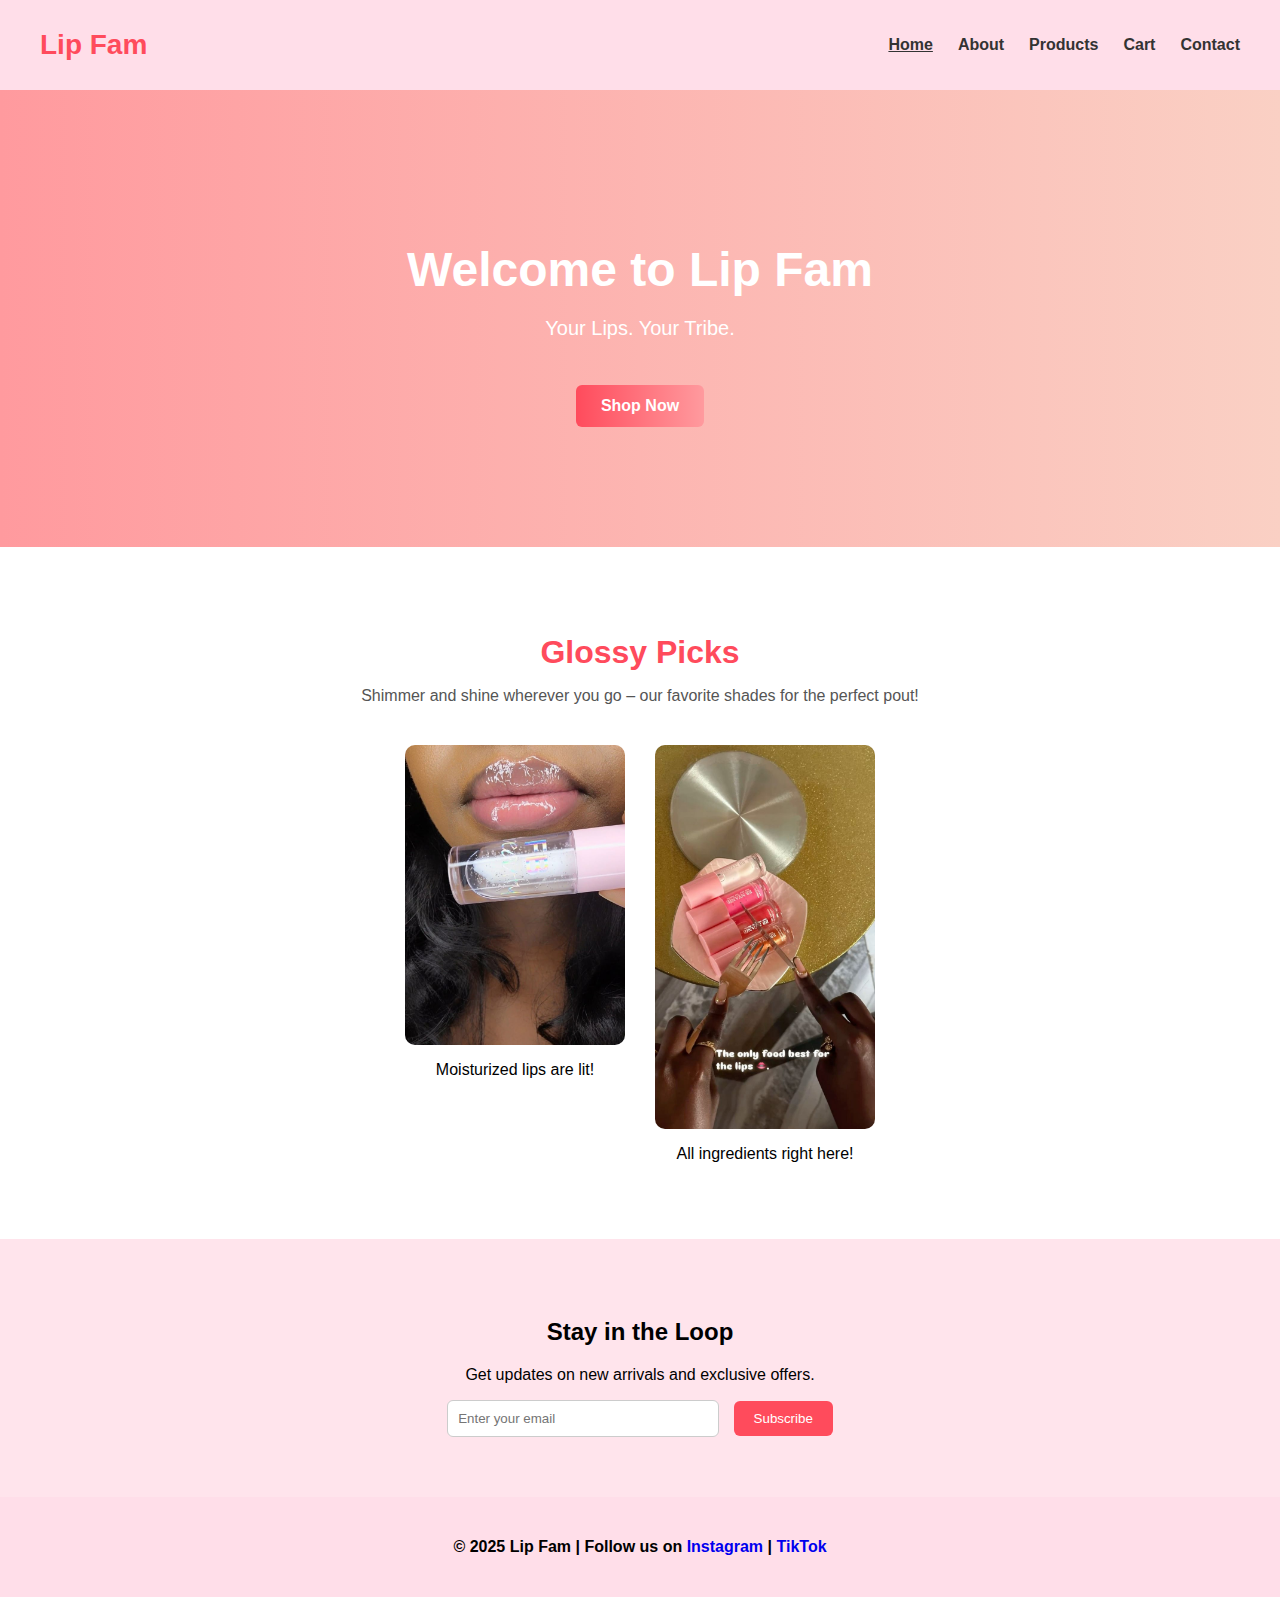
<file: index.html>
<!DOCTYPE html>
<html lang="en">
<head>
  <meta charset="UTF-8">
  <meta name="viewport" content="width=device-width, initial-scale=1.0">
  <title>Lip Fam - Home</title>
  <link rel="stylesheet" href="css/style.css">
</head>
<body>
  <header>
    <div class="logo">Lip Fam</div>
    <nav>
      <ul>
        <li><a href="index.html" class="active">Home</a></li>
        <li><a href="about.html">About</a></li>
        <li><a href="products.html">Products</a></li>
        <li><a href="cart.html">Cart</a></li>
        <li><a href="contact.html">Contact</a></li>
      </ul>
      <div class="menu-btn">☰</div>
    </nav>
  </header>

  <main>
    <!-- Hero Section -->
    <section class="hero">
      <h1>Welcome to Lip Fam</h1>
      <p>Your Lips. Your Tribe.</p>
      <a href="products.html" class="btn">Shop Now</a>
    </section>

    <!-- Glossy Picks Section -->
    <section class="featured-products">
      <h2>Glossy Picks</h2>
      <p class="section-paragraph">Shimmer and shine wherever you go – our favorite shades for the perfect pout!</p>
      
      <div class="product-grid">
        <div class="product-card">
          <div class="product-image">
            <img src="images/Introductory lippie.jpg" alt="Bossy look">
          </div>
          <p>Moisturized lips are lit!</p>
        </div>

        <div class="product-card">
          <div class="product-image">
            <img src="images/Glosses.jpg" alt="Lip faves">
        
          </div>
          <p>All ingredients right here!</p>
        </div>
      </div>
    </section>
    <section class="newsletter">
  <h2>Stay in the Loop</h2>
  <p>Get updates on new arrivals and exclusive offers.</p>
  <form id="newsletterForm">
    <input type="email" placeholder="Enter your email" required>
    <button type="submit">Subscribe</button>
  </form>
</section>
  </main>

  <footer>
    <p>© 2025 Lip Fam | Follow us on 
      <a href="https://instagram.com/fr_its_joan" target="_blank">Instagram</a> | <a href="https://www.tiktok.com/@fr_its_joan" target="_blank">TikTok</a>
    </p>
  </footer>

  <script src="js/main.js"></script>
</body>
</html>
</file>
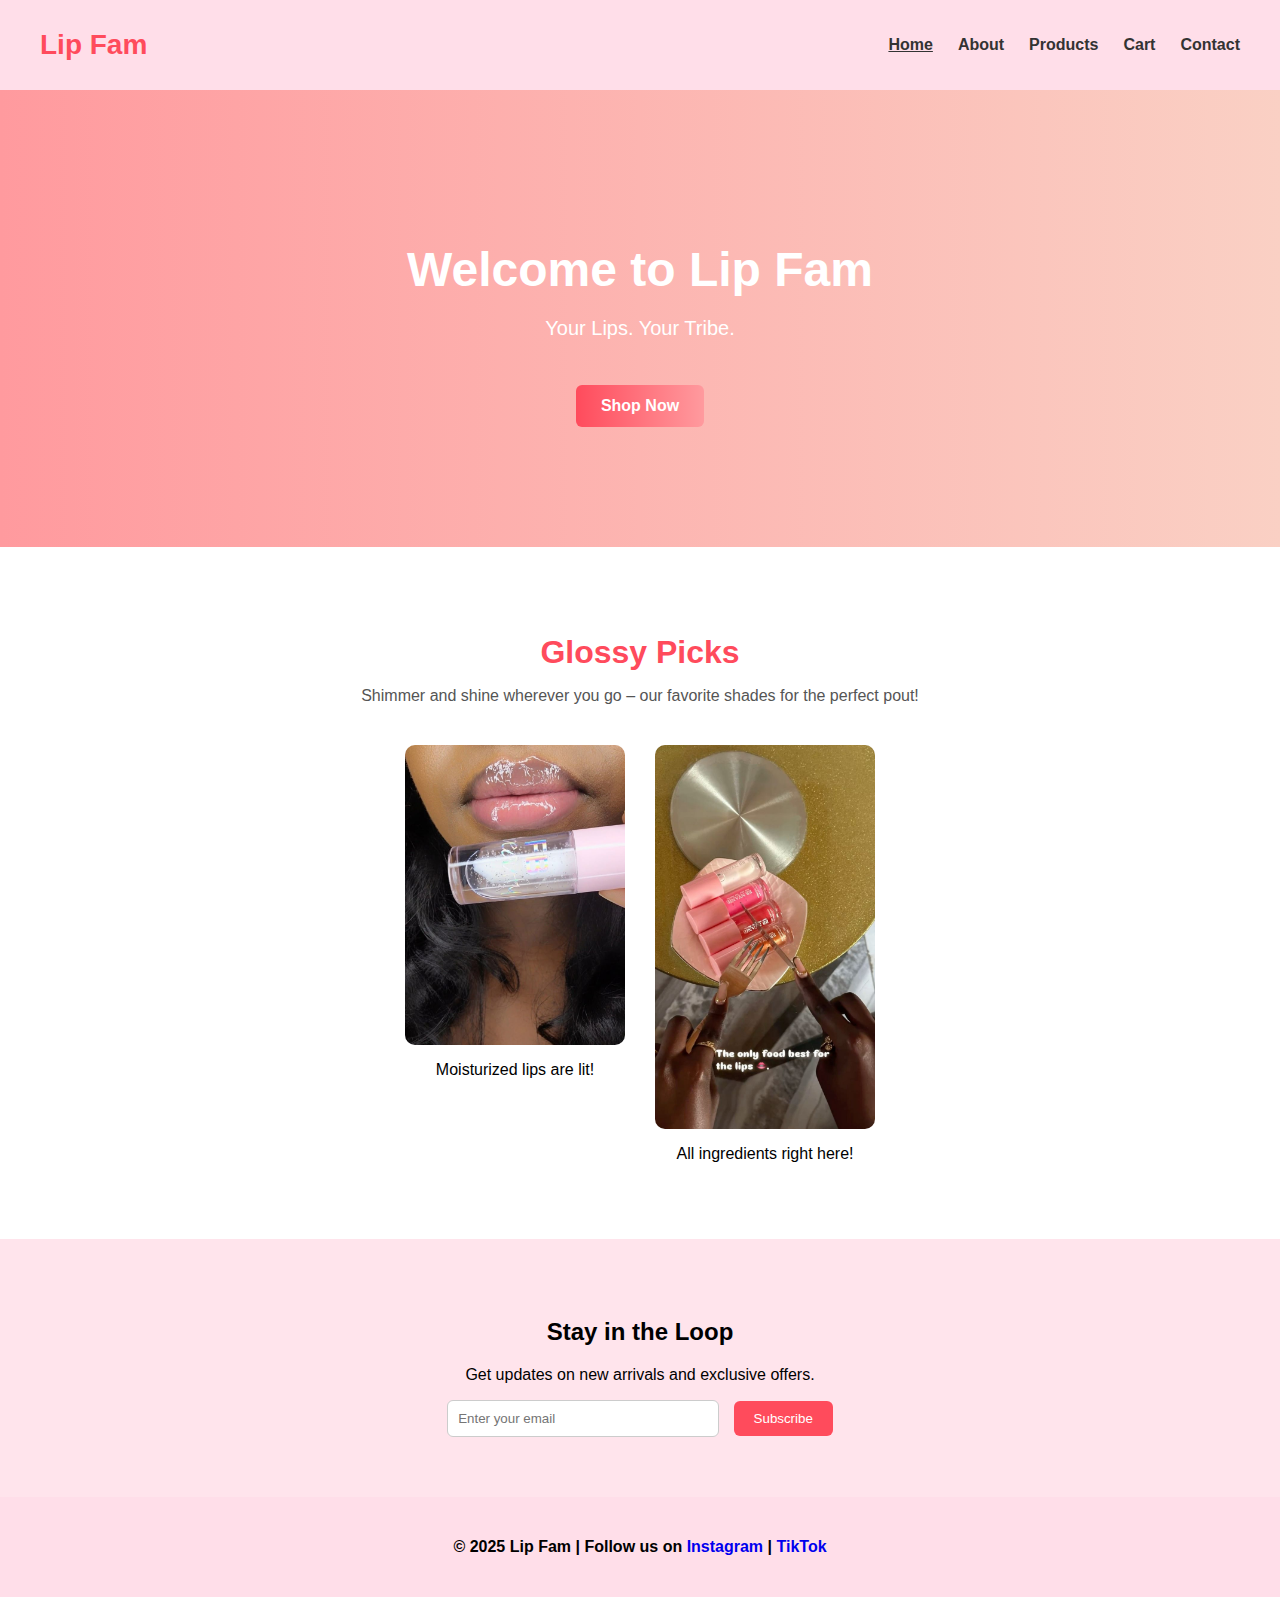
<file: lip-fam-website/index.html>
<!DOCTYPE html>
<html lang="en">
<head>
  <meta charset="UTF-8">
  <meta name="viewport" content="width=device-width, initial-scale=1.0">
  <title>Lip Fam - Home</title>
  <link rel="stylesheet" href="css/style.css">
</head>
<body>
  <header>
    <div class="logo">Lip Fam</div>
    <nav>
      <ul>
        <li><a href="index.html" class="active">Home</a></li>
        <li><a href="about.html">About</a></li>
        <li><a href="products.html">Products</a></li>
        <li><a href="cart.html">Cart</a></li>
        <li><a href="contact.html">Contact</a></li>
      </ul>
      <div class="menu-btn">☰</div>
    </nav>
  </header>

  <main>
    <!-- Hero Section -->
    <section class="hero">
      <h1>Welcome to Lip Fam</h1>
      <p>Your Lips. Your Tribe.</p>
      <a href="products.html" class="btn">Shop Now</a>
    </section>

    <!-- Glossy Picks Section -->
    <section class="featured-products">
      <h2>Glossy Picks</h2>
      <p class="section-paragraph">Shimmer and shine wherever you go – our favorite shades for the perfect pout!</p>
      
      <div class="product-grid">
        <div class="product-card">
          <div class="product-image">
            <img src="images/Introductory lippie.jpg" alt="Bossy look">
          </div>
          <p>Moisturized lips are lit!</p>
        </div>

        <div class="product-card">
          <div class="product-image">
            <img src="images/Glosses.jpg" alt="Lip faves">
        
          </div>
          <p>All ingredients right here!</p>
        </div>
      </div>
    </section>
    <section class="newsletter">
  <h2>Stay in the Loop</h2>
  <p>Get updates on new arrivals and exclusive offers.</p>
  <form id="newsletterForm">
    <input type="email" placeholder="Enter your email" required>
    <button type="submit">Subscribe</button>
  </form>
</section>
  </main>

  <footer>
    <p>© 2025 Lip Fam | Follow us on 
      <a href="https://instagram.com/fr_its_joan" target="_blank">Instagram</a> | <a href="https://www.tiktok.com/@fr_its_joan" target="_blank">TikTok</a>
    </p>
  </footer>

  <script src="js/main.js"></script>
</body>
</html>
</file>
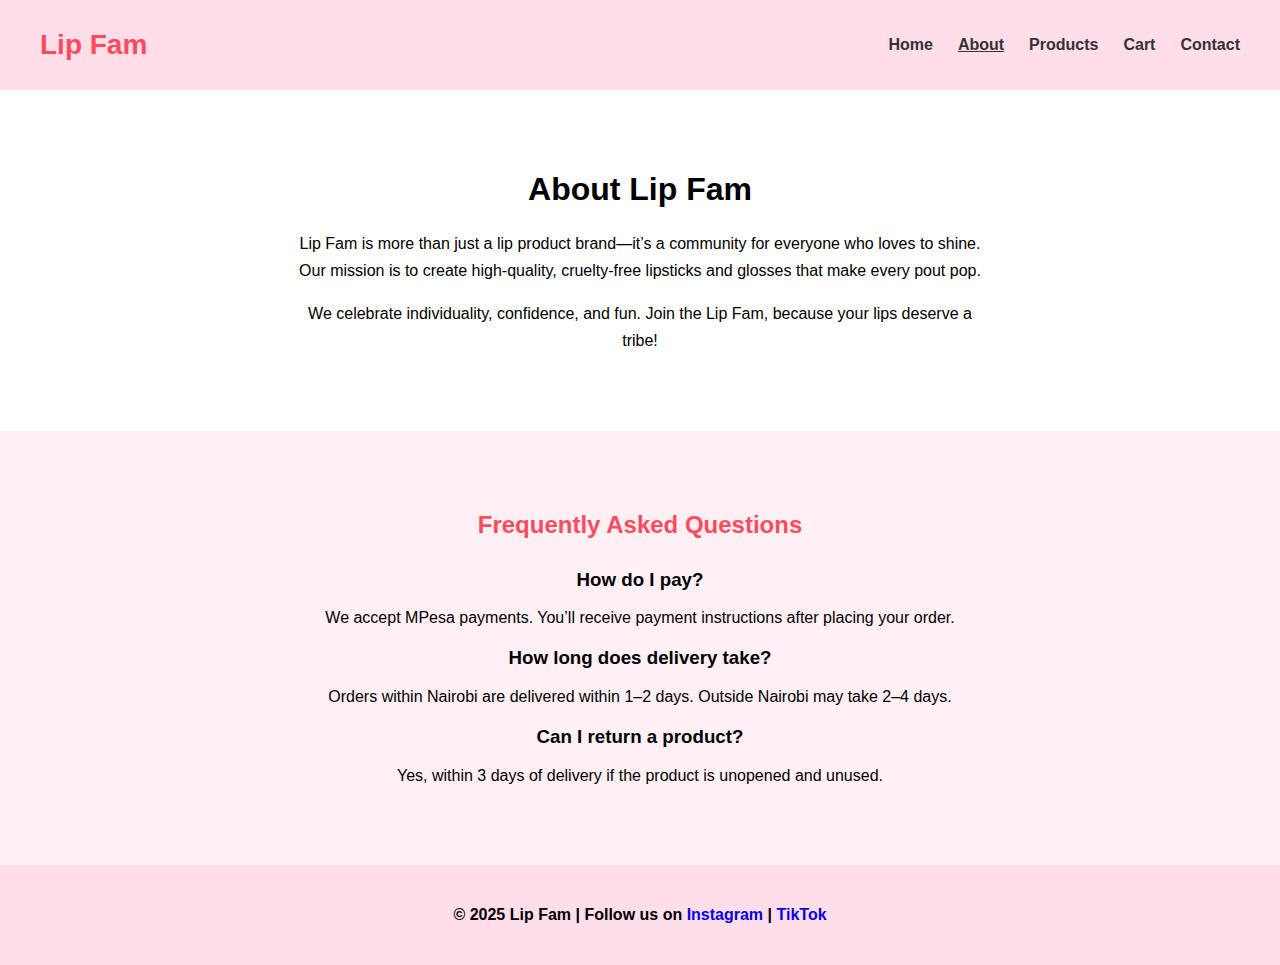
<file: about.html>
<!DOCTYPE html>
<html lang="en">
<head>
  <meta charset="UTF-8">
  <meta name="viewport" content="width=device-width, initial-scale=1.0">
  <title>Lip Fam - About</title>
  <link rel="stylesheet" href="css/style.css">
</head>
<body>
  <header>
    <div class="logo">Lip Fam</div>
    <nav>
      <ul>
        <li><a href="index.html">Home</a></li>
        <li><a href="about.html" class="active">About</a></li>
        <li><a href="products.html">Products</a></li>
        <li><a href="cart.html">Cart</a></li>
        <li><a href="contact.html">Contact</a></li>
      </ul>
      <div class="menu-btn">☰</div>
    </nav>
  </header>

  <main>
    <section class="about">
      <h1>About Lip Fam</h1>
      <div class="about-content">
        <p>Lip Fam is more than just a lip product brand—it’s a community for everyone who loves to shine. Our mission is to create high-quality, cruelty-free lipsticks and glosses that make every pout pop.</p>
        <p>We celebrate individuality, confidence, and fun. Join the Lip Fam, because your lips deserve a tribe!</p>
      </div>
    </section>
    <section class="faq">
  <h2>Frequently Asked Questions</h2>
  <div class="faq-item">
    <h3>How do I pay?</h3>
    <p>We accept MPesa payments. You’ll receive payment instructions after placing your order.</p>
  </div>
  <div class="faq-item">
    <h3>How long does delivery take?</h3>
    <p>Orders within Nairobi are delivered within 1–2 days. Outside Nairobi may take 2–4 days.</p>
  </div>
  <div class="faq-item">
    <h3>Can I return a product?</h3>
    <p>Yes, within 3 days of delivery if the product is unopened and unused.</p>
  </div>
</section>
  </main>

  <footer>
    <p>© 2025 Lip Fam | Follow us on 
      <a href="https://instagram.com/fr_its_joan" target="_blank">Instagram</a> | <a href="https://www.tiktok.com/@fr_its_joan" target="_blank">TikTok</a>
    </p>
  </footer>

  <script src="js/main.js"></script>
</body>
</html>
</file>
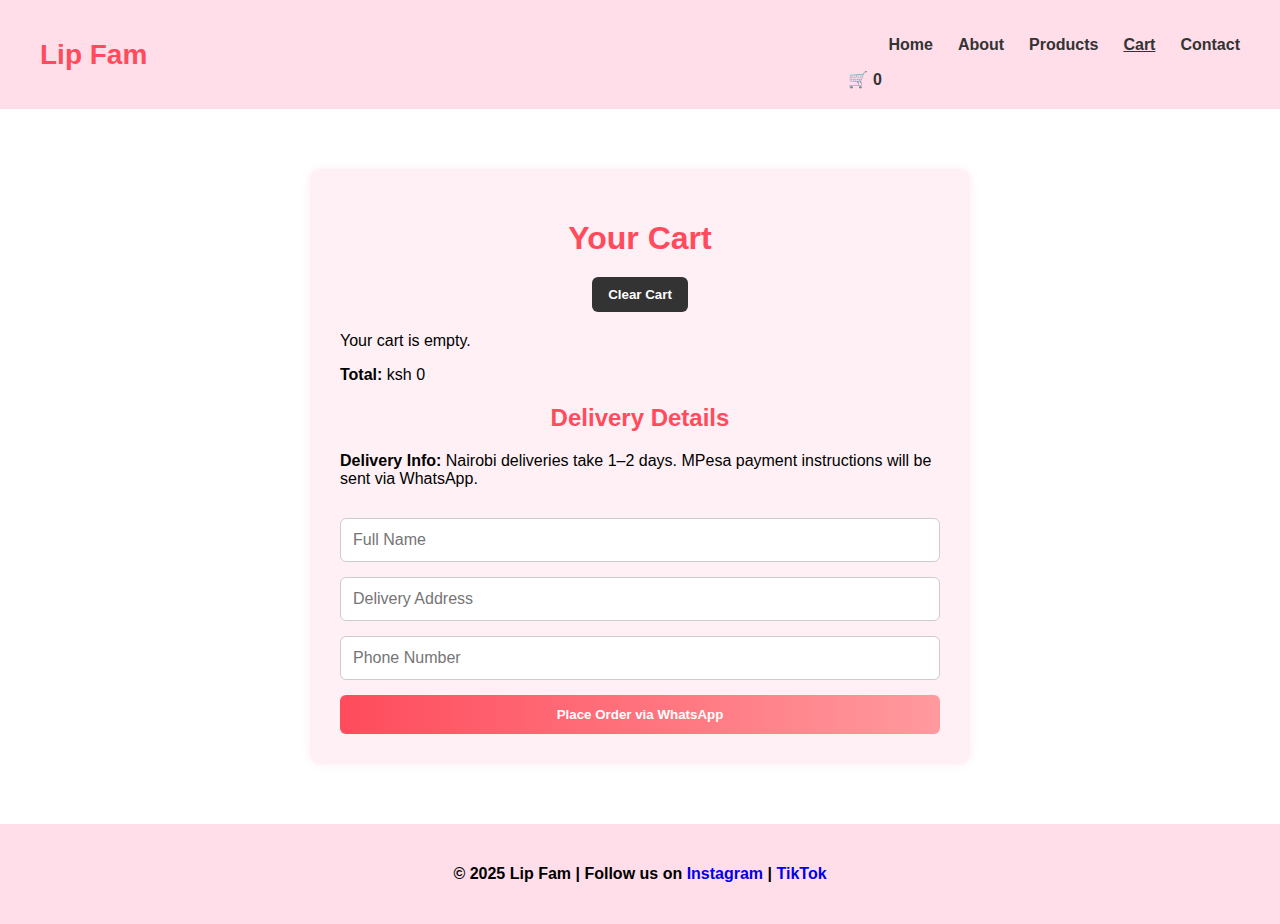
<file: cart.html>
<!DOCTYPE html>
<html lang="en">
<head>
  <meta charset="UTF-8">
  <meta name="viewport" content="width=device-width, initial-scale=1.0">
  <title>Checkout - Lip Fam</title>
  <link rel="stylesheet" href="css/style.css">
</head>
<body>
  <header>
    <div class="logo">Lip Fam</div>
    <nav>
      <ul>
        <li><a href="index.html">Home</a></li>
        <li><a href="about.html">About</a></li>
        <li><a href="products.html">Products</a></li>
        <li><a href="cart.html" class="active">Cart</a></li>
        <li><a href="contact.html">Contact</a></li>
      </ul>
      <a href="cart.html" class="cart-icon">
        🛒 <span id="cart-count">0</span>
      </a>
    </nav>
  </header>

  <main>
    <section class="cart-section">
      <h1>Your Cart</h1>
      <div id="cart-items"></div>
      <p><strong>Total:</strong> <span id="cart-total">ksh 0</span></p>

      <h2>Delivery Details</h2>
      <p><strong>Delivery Info:</strong> Nairobi deliveries take 1–2 days. MPesa payment instructions will be sent via WhatsApp.</p>
      <form id="checkoutForm">
        <input type="text" id="fullName" placeholder="Full Name" required autocomplete="name">
        <input type="text" id="address" placeholder="Delivery Address" required autocomplete="street-address">
        <input type="tel" id="phone" placeholder="Phone Number" required autocomplete="tel">
        <button type="submit">Place Order via WhatsApp</button>
      </form>
    </section>
  </main>

  <footer>
    <p>© 2025 Lip Fam | Follow us on <a href="#">Instagram</a> | <a href="#">TikTok</a></p>
  </footer>

  <script src="js/cart.js"></script>
  <script src="js/main.js"></script>
</body>
</html>
</file>
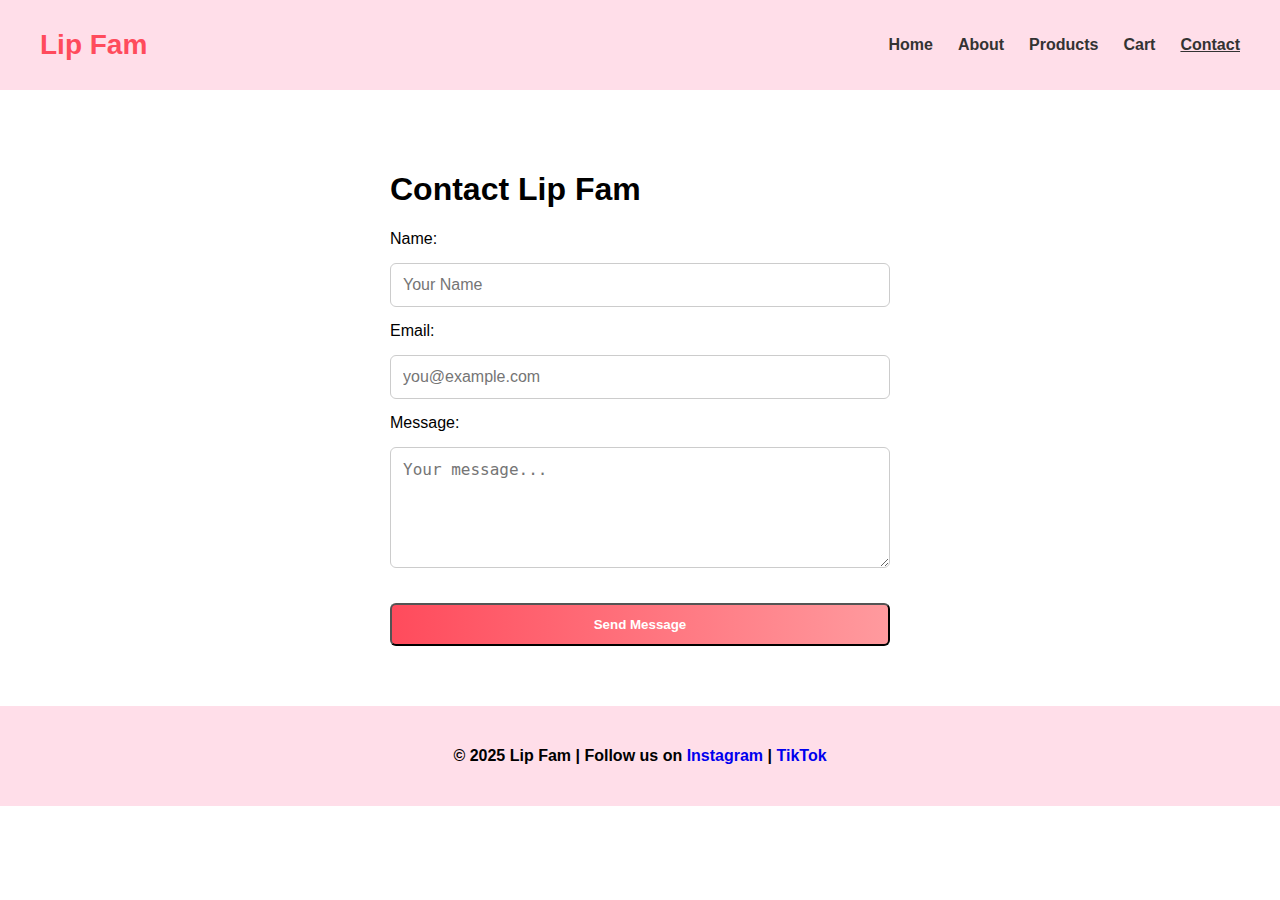
<file: contact.html>
<!DOCTYPE html>
<html lang="en">
<head>
  <meta charset="UTF-8">
  <meta name="viewport" content="width=device-width, initial-scale=1.0">
  <title>Lip Fam - Contact</title>
  <link rel="stylesheet" href="css/style.css">
</head>
<body>
  <header>
    <div class="logo">Lip Fam</div>
    <nav>
      <ul>
        <li><a href="index.html">Home</a></li>
        <li><a href="about.html">About</a></li>
        <li><a href="products.html">Products</a></li>
        <li><a href="cart.html">Cart</a></li>
        <li><a href="contact.html" class="active">Contact</a></li>
      </ul>
      <div class="menu-btn">☰</div>
    </nav>
  </header>

  <main>
    <section class="contact">
      <h1>Contact Lip Fam</h1>
      <form id="contactForm">
        <label for="name">Name:</label>
        <input type="text" id="name" placeholder="Your Name" required autocomplete="name">

        <label for="email">Email:</label>
        <input type="email" id="email" placeholder="you@example.com" required autocomplete="email">

        <label for="message">Message:</label>
        <textarea id="message" rows="5" placeholder="Your message..." required autocomplete="message"></textarea>

        <button type="submit" class="btn">Send Message</button>
      </form>
    </section>
  </main>

  <footer>
    <p>© 2025 Lip Fam | Follow us on 
      <a href="https://instagram.com/fr_its_joan" target="_blank">Instagram</a> | <a href="https://www.tiktok.com/@fr_its_joan" target="_blank">TikTok</a>
    </p>
  </footer>

  <script src="js/main.js"></script>
</body>
</html>
</file>
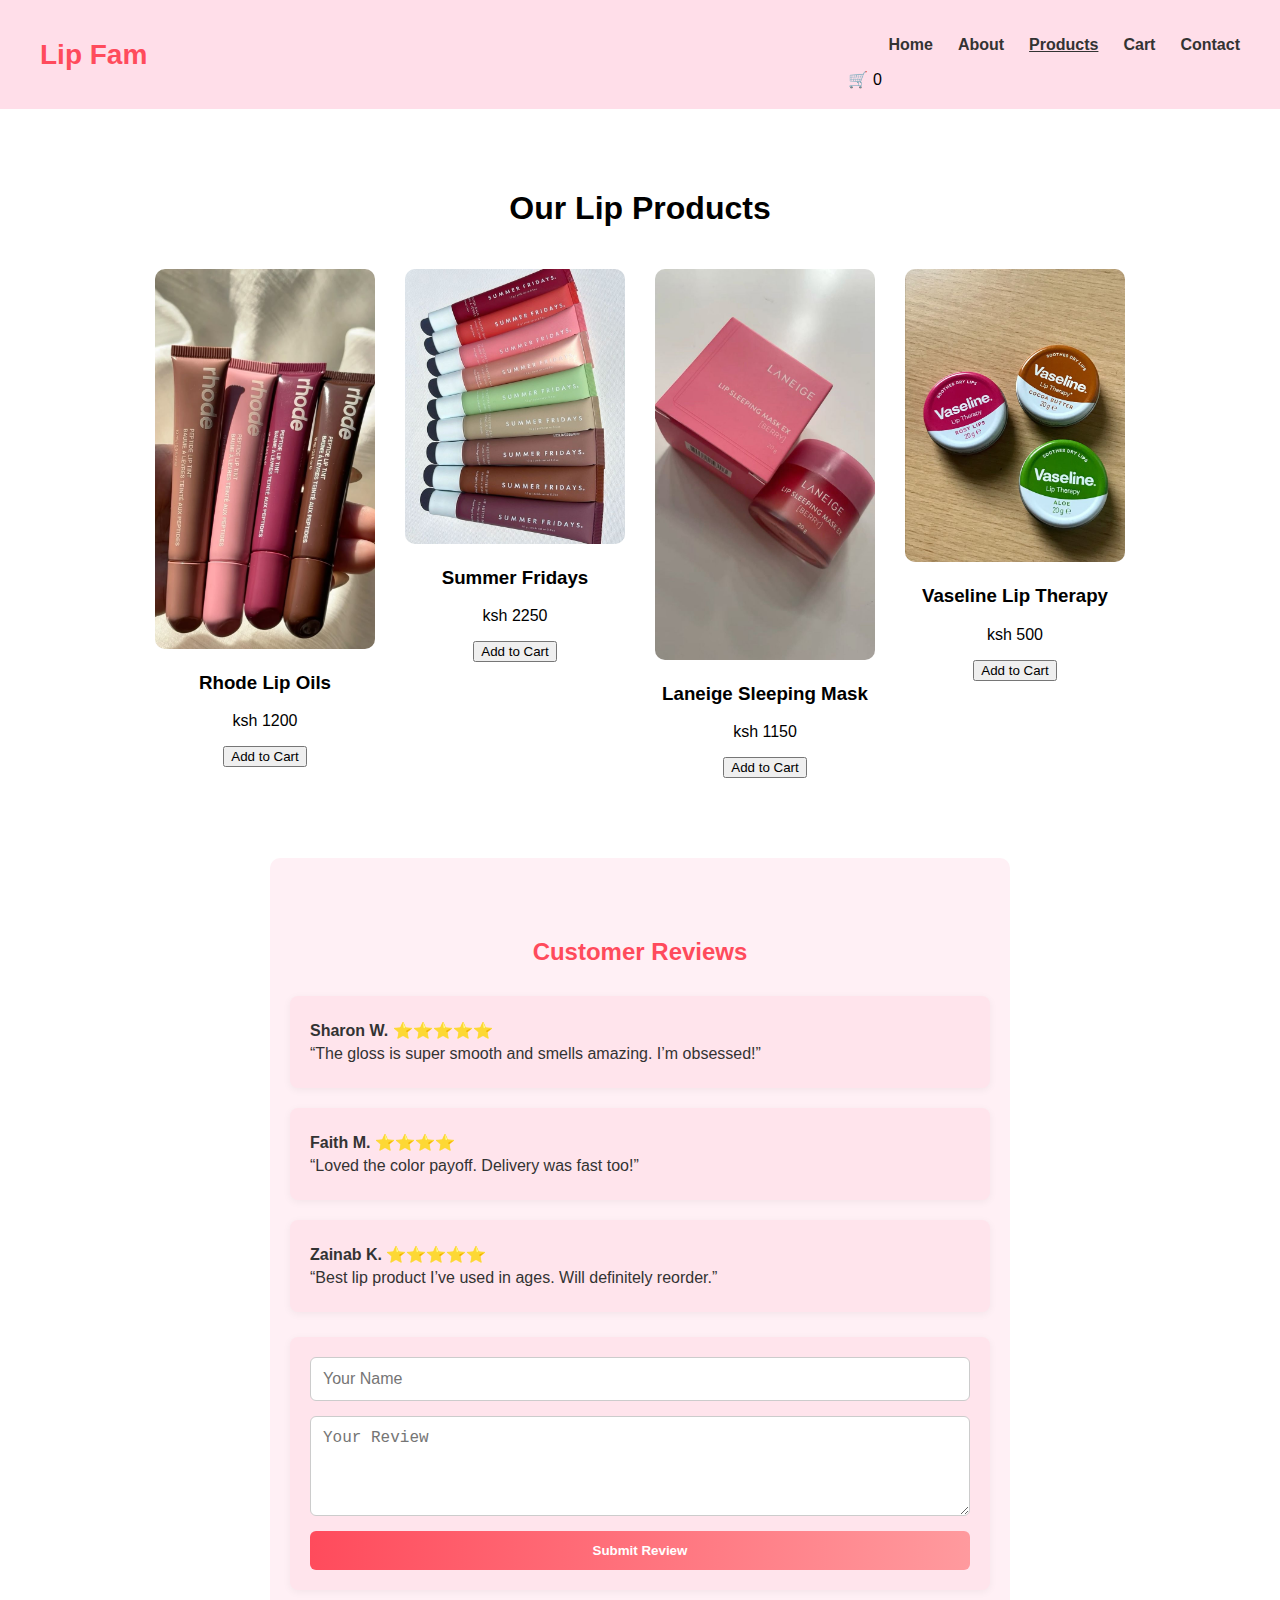
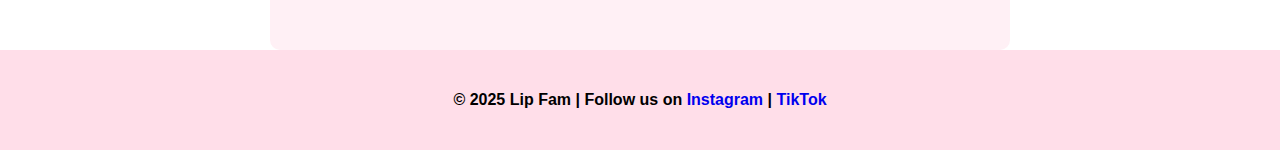
<file: products.html>
<!DOCTYPE html>
<html lang="en">
<head>
  <meta charset="UTF-8">
  <meta name="viewport" content="width=device-width, initial-scale=1.0">
  <title>Lip Fam - Products</title>
  <link rel="stylesheet" href="css/style.css">
</head>
<body>
  <header>
    <div class="logo">Lip Fam</div>
    <nav>
      <ul>
        <li><a href="index.html">Home</a></li>
        <li><a href="about.html">About</a></li>
        <li><a href="products.html" class="active">Products</a></li>
        <li><a href="cart.html">Cart</a></li>
        <li><a href="contact.html">Contact</a></li>
      </ul>
      <div class="cart-icon">
        🛒 <span id="cart-count">0</span>
      </div>
      <div class="menu-btn">☰</div>
    </nav>
  </header>

  <main>
    <section class="products">
      <h1>Our Lip Products</h1>
      <div class="product-grid">
        <div class="product-card" data-id="101">
          <img src="images/Rhode lip oils.jpg" alt="Rhode lip oils">
          <h3>Rhode Lip Oils</h3>
          <p>ksh 1200</p>
          <button class="add-to-cart">Add to Cart</button>
        </div>
        <div class="product-card" data-id="102">
          <img src="images/Summer Fridays Collection!.jpg" alt="Summer Fridays Collection">
          <h3>Summer Fridays</h3>
          <p>ksh 2250</p>
          <button class="add-to-cart">Add to Cart</button>
        </div>
        <div class="product-card" data-id="103">
          <img src="images/Laneige .jpg" alt="Laneige Lip Sleeping Mask">
          <h3>Laneige Sleeping Mask</h3>
          <p>ksh 1150</p>
          <button class="add-to-cart">Add to Cart</button>
        </div>
        <div class="product-card" data-id="104">
          <img src="images/Vaseline Lip Therapy.jpg" alt="Vaseline Lip Therapy">
          <h3>Vaseline Lip Therapy</h3>
          <p>ksh 500</p>
          <button class="add-to-cart">Add to Cart</button>
        </div>
      </div>
    </section>
    <section class="product-reviews">
  <h2>Customer Reviews</h2>

  <div class="review">
    <p><strong>Sharon W.</strong> ⭐⭐⭐⭐⭐</p>
    <p>“The gloss is super smooth and smells amazing. I’m obsessed!”</p>
  </div>

  <div class="review">
    <p><strong>Faith M.</strong> ⭐⭐⭐⭐</p>
    <p>“Loved the color payoff. Delivery was fast too!”</p>
  </div>

  <div class="review">
    <p><strong>Zainab K.</strong> ⭐⭐⭐⭐⭐</p>
    <p>“Best lip product I’ve used in ages. Will definitely reorder.”</p>
  </div>
  <form id="reviewForm">
  <input type="text" placeholder="Your Name" required autocomplete="name">
  <textarea placeholder="Your Review" required autocomplete="Text"></textarea>
  <button type="submit">Submit Review</button>
</form>
</section>
  </main>

  <footer>
    <p>© 2025 Lip Fam | Follow us on 
      <a href="https://instagram.com/fr_its_joan" target="_blank">Instagram</a> | <a href="https://www.tiktok.com/@fr_its_joan" target="_blank">TikTok</a>
    </p>
  </footer>

  <script src="js/main.js"></script>
  <script src="js/cart.js"></script>
</body>
</html>
</file>
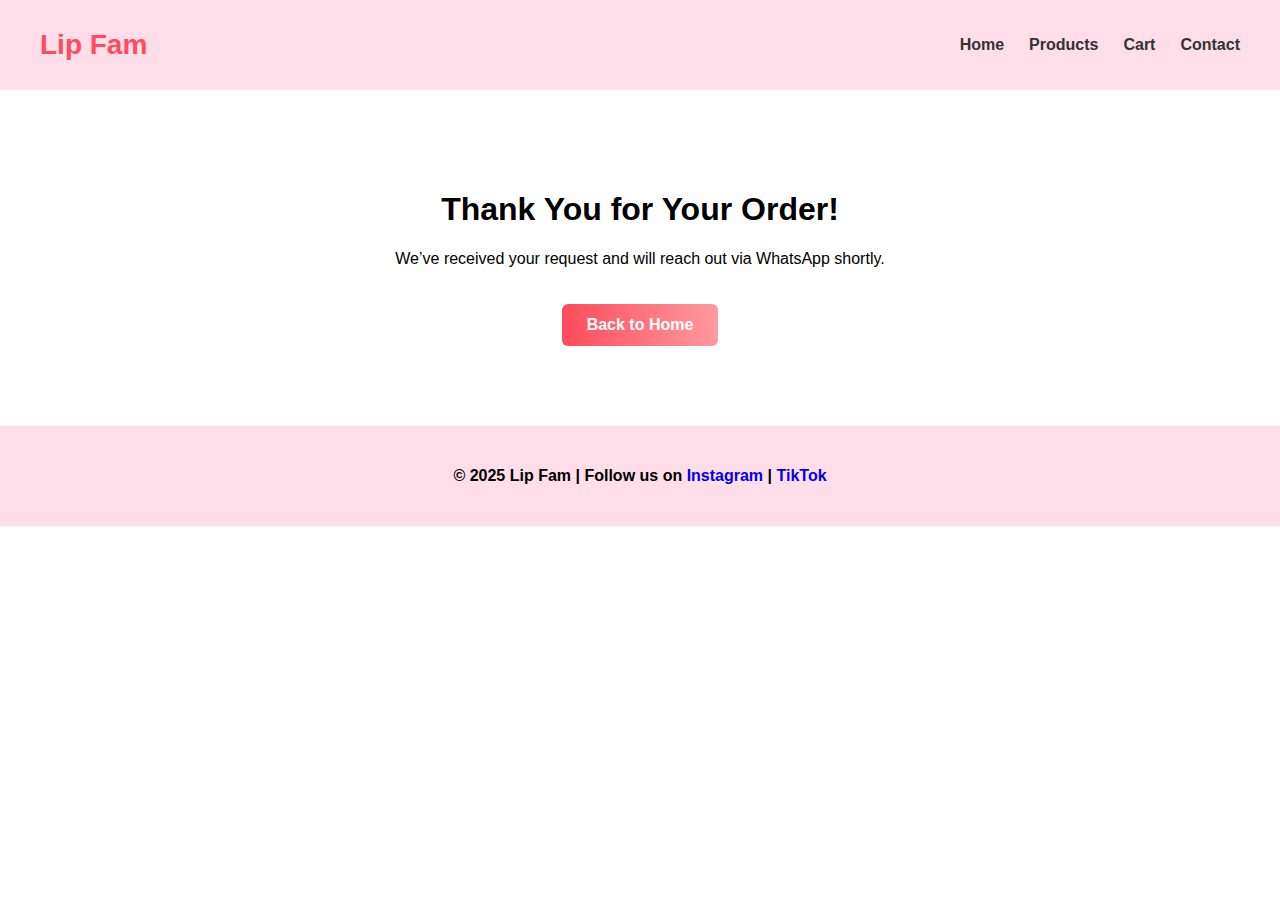
<file: thankyou.html>
<!-- thankyou.html -->
<!DOCTYPE html>
<html lang="en">
<head>
  <meta charset="UTF-8">
  <title>Thank You - Lip Fam</title>
  <link rel="stylesheet" href="css/style.css">
</head>
<body>
  <header>
    <div class="logo">Lip Fam</div>
    <nav>
      <ul>
        <li><a href="index.html">Home</a></li>
        <li><a href="products.html">Products</a></li>
        <li><a href="cart.html">Cart</a></li>
        <li><a href="contact.html">Contact</a></li>
      </ul>
    </nav>
  </header>

  <main class="thank-you">
    <h1>Thank You for Your Order!</h1>
    <p>We’ve received your request and will reach out via WhatsApp shortly.</p>
    <a href="index.html" class="btn">Back to Home</a>
  </main>

  <footer>
    <p>© 2025 Lip Fam | Follow us on <a href="https://instagram.com/fr_its_joan" target="_blank">Instagram</a> | <a href="https://www.tiktok.com/@fr_its_joan" target="_blank">TikTok</a></p>
  </footer>
</body>
</html>
</file>
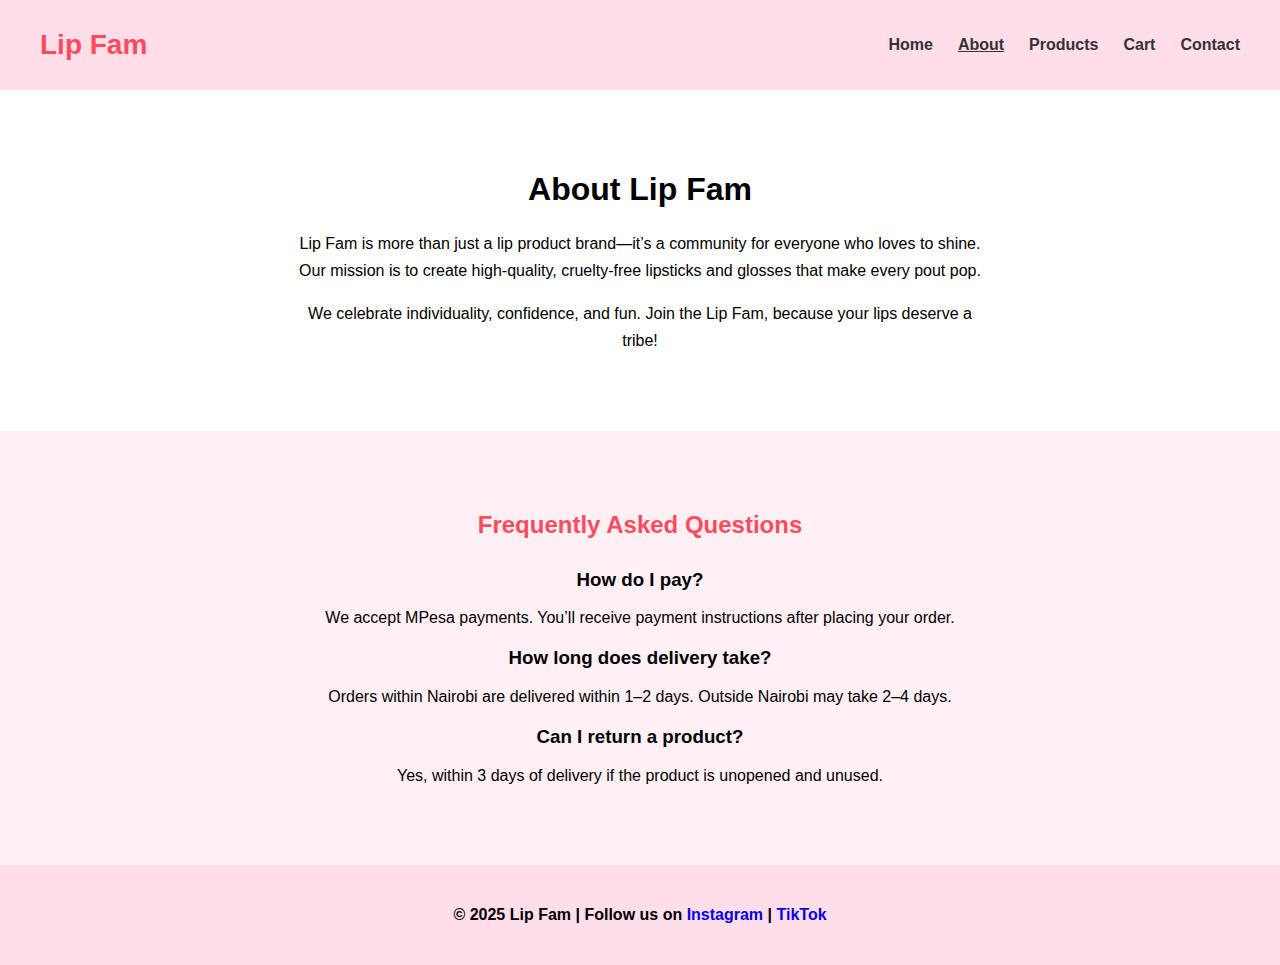
<file: lip-fam-website/about.html>
<!DOCTYPE html>
<html lang="en">
<head>
  <meta charset="UTF-8">
  <meta name="viewport" content="width=device-width, initial-scale=1.0">
  <title>Lip Fam - About</title>
  <link rel="stylesheet" href="css/style.css">
</head>
<body>
  <header>
    <div class="logo">Lip Fam</div>
    <nav>
      <ul>
        <li><a href="index.html">Home</a></li>
        <li><a href="about.html" class="active">About</a></li>
        <li><a href="products.html">Products</a></li>
        <li><a href="cart.html">Cart</a></li>
        <li><a href="contact.html">Contact</a></li>
      </ul>
      <div class="menu-btn">☰</div>
    </nav>
  </header>

  <main>
    <section class="about">
      <h1>About Lip Fam</h1>
      <div class="about-content">
        <p>Lip Fam is more than just a lip product brand—it’s a community for everyone who loves to shine. Our mission is to create high-quality, cruelty-free lipsticks and glosses that make every pout pop.</p>
        <p>We celebrate individuality, confidence, and fun. Join the Lip Fam, because your lips deserve a tribe!</p>
      </div>
    </section>
    <section class="faq">
  <h2>Frequently Asked Questions</h2>
  <div class="faq-item">
    <h3>How do I pay?</h3>
    <p>We accept MPesa payments. You’ll receive payment instructions after placing your order.</p>
  </div>
  <div class="faq-item">
    <h3>How long does delivery take?</h3>
    <p>Orders within Nairobi are delivered within 1–2 days. Outside Nairobi may take 2–4 days.</p>
  </div>
  <div class="faq-item">
    <h3>Can I return a product?</h3>
    <p>Yes, within 3 days of delivery if the product is unopened and unused.</p>
  </div>
</section>
  </main>

  <footer>
    <p>© 2025 Lip Fam | Follow us on 
      <a href="https://instagram.com/fr_its_joan" target="_blank">Instagram</a> | <a href="https://www.tiktok.com/@fr_its_joan" target="_blank">TikTok</a>
    </p>
  </footer>

  <script src="js/main.js"></script>
</body>
</html>
</file>
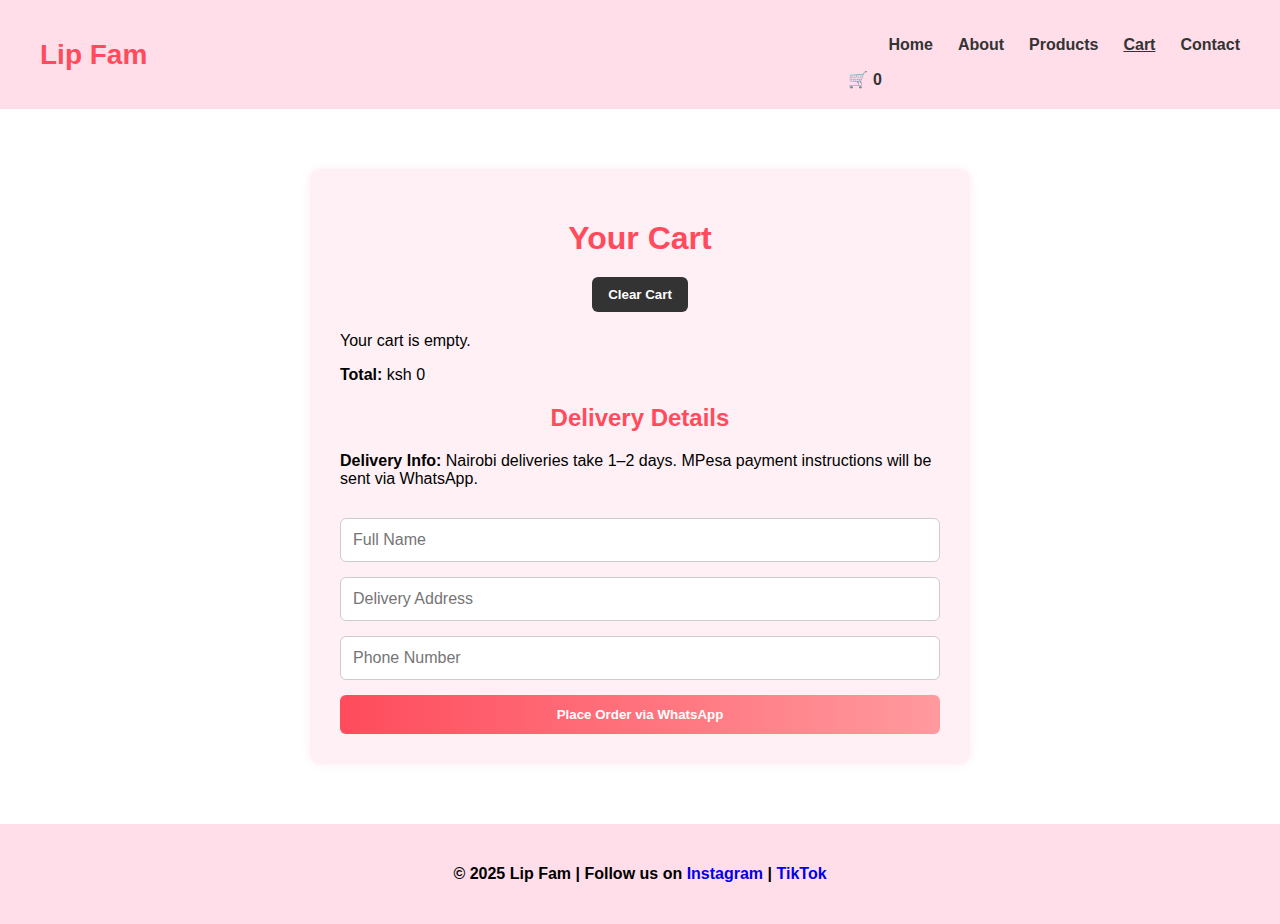
<file: lip-fam-website/cart.html>
<!DOCTYPE html>
<html lang="en">
<head>
  <meta charset="UTF-8">
  <meta name="viewport" content="width=device-width, initial-scale=1.0">
  <title>Checkout - Lip Fam</title>
  <link rel="stylesheet" href="css/style.css">
</head>
<body>
  <header>
    <div class="logo">Lip Fam</div>
    <nav>
      <ul>
        <li><a href="index.html">Home</a></li>
        <li><a href="about.html">About</a></li>
        <li><a href="products.html">Products</a></li>
        <li><a href="cart.html" class="active">Cart</a></li>
        <li><a href="contact.html">Contact</a></li>
      </ul>
      <a href="cart.html" class="cart-icon">
        🛒 <span id="cart-count">0</span>
      </a>
    </nav>
  </header>

  <main>
    <section class="cart-section">
      <h1>Your Cart</h1>
      <div id="cart-items"></div>
      <p><strong>Total:</strong> <span id="cart-total">ksh 0</span></p>

      <h2>Delivery Details</h2>
      <p><strong>Delivery Info:</strong> Nairobi deliveries take 1–2 days. MPesa payment instructions will be sent via WhatsApp.</p>
      <form id="checkoutForm">
        <input type="text" id="fullName" placeholder="Full Name" required autocomplete="name">
        <input type="text" id="address" placeholder="Delivery Address" required autocomplete="street-address">
        <input type="tel" id="phone" placeholder="Phone Number" required autocomplete="tel">
        <button type="submit">Place Order via WhatsApp</button>
      </form>
    </section>
  </main>

  <footer>
    <p>© 2025 Lip Fam | Follow us on <a href="#">Instagram</a> | <a href="#">TikTok</a></p>
  </footer>

  <script src="js/cart.js"></script>
  <script src="js/main.js"></script>
</body>
</html>
</file>
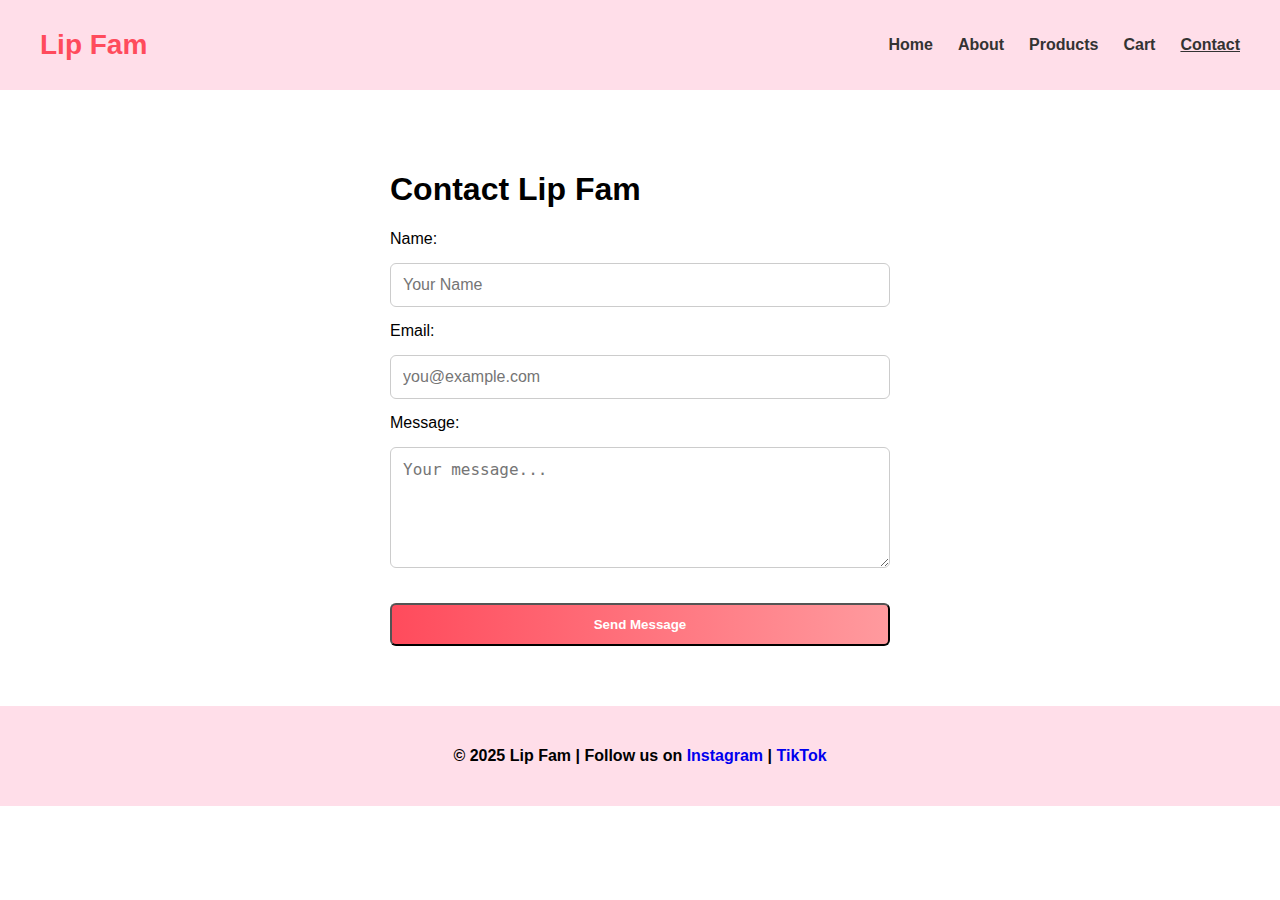
<file: lip-fam-website/contact.html>
<!DOCTYPE html>
<html lang="en">
<head>
  <meta charset="UTF-8">
  <meta name="viewport" content="width=device-width, initial-scale=1.0">
  <title>Lip Fam - Contact</title>
  <link rel="stylesheet" href="css/style.css">
</head>
<body>
  <header>
    <div class="logo">Lip Fam</div>
    <nav>
      <ul>
        <li><a href="index.html">Home</a></li>
        <li><a href="about.html">About</a></li>
        <li><a href="products.html">Products</a></li>
        <li><a href="cart.html">Cart</a></li>
        <li><a href="contact.html" class="active">Contact</a></li>
      </ul>
      <div class="menu-btn">☰</div>
    </nav>
  </header>

  <main>
    <section class="contact">
      <h1>Contact Lip Fam</h1>
      <form id="contactForm">
        <label for="name">Name:</label>
        <input type="text" id="name" placeholder="Your Name" required autocomplete="name">

        <label for="email">Email:</label>
        <input type="email" id="email" placeholder="you@example.com" required autocomplete="email">

        <label for="message">Message:</label>
        <textarea id="message" rows="5" placeholder="Your message..." required autocomplete="message"></textarea>

        <button type="submit" class="btn">Send Message</button>
      </form>
    </section>
  </main>

  <footer>
    <p>© 2025 Lip Fam | Follow us on 
      <a href="https://instagram.com/fr_its_joan" target="_blank">Instagram</a> | <a href="https://www.tiktok.com/@fr_its_joan" target="_blank">TikTok</a>
    </p>
  </footer>

  <script src="js/main.js"></script>
</body>
</html>
</file>
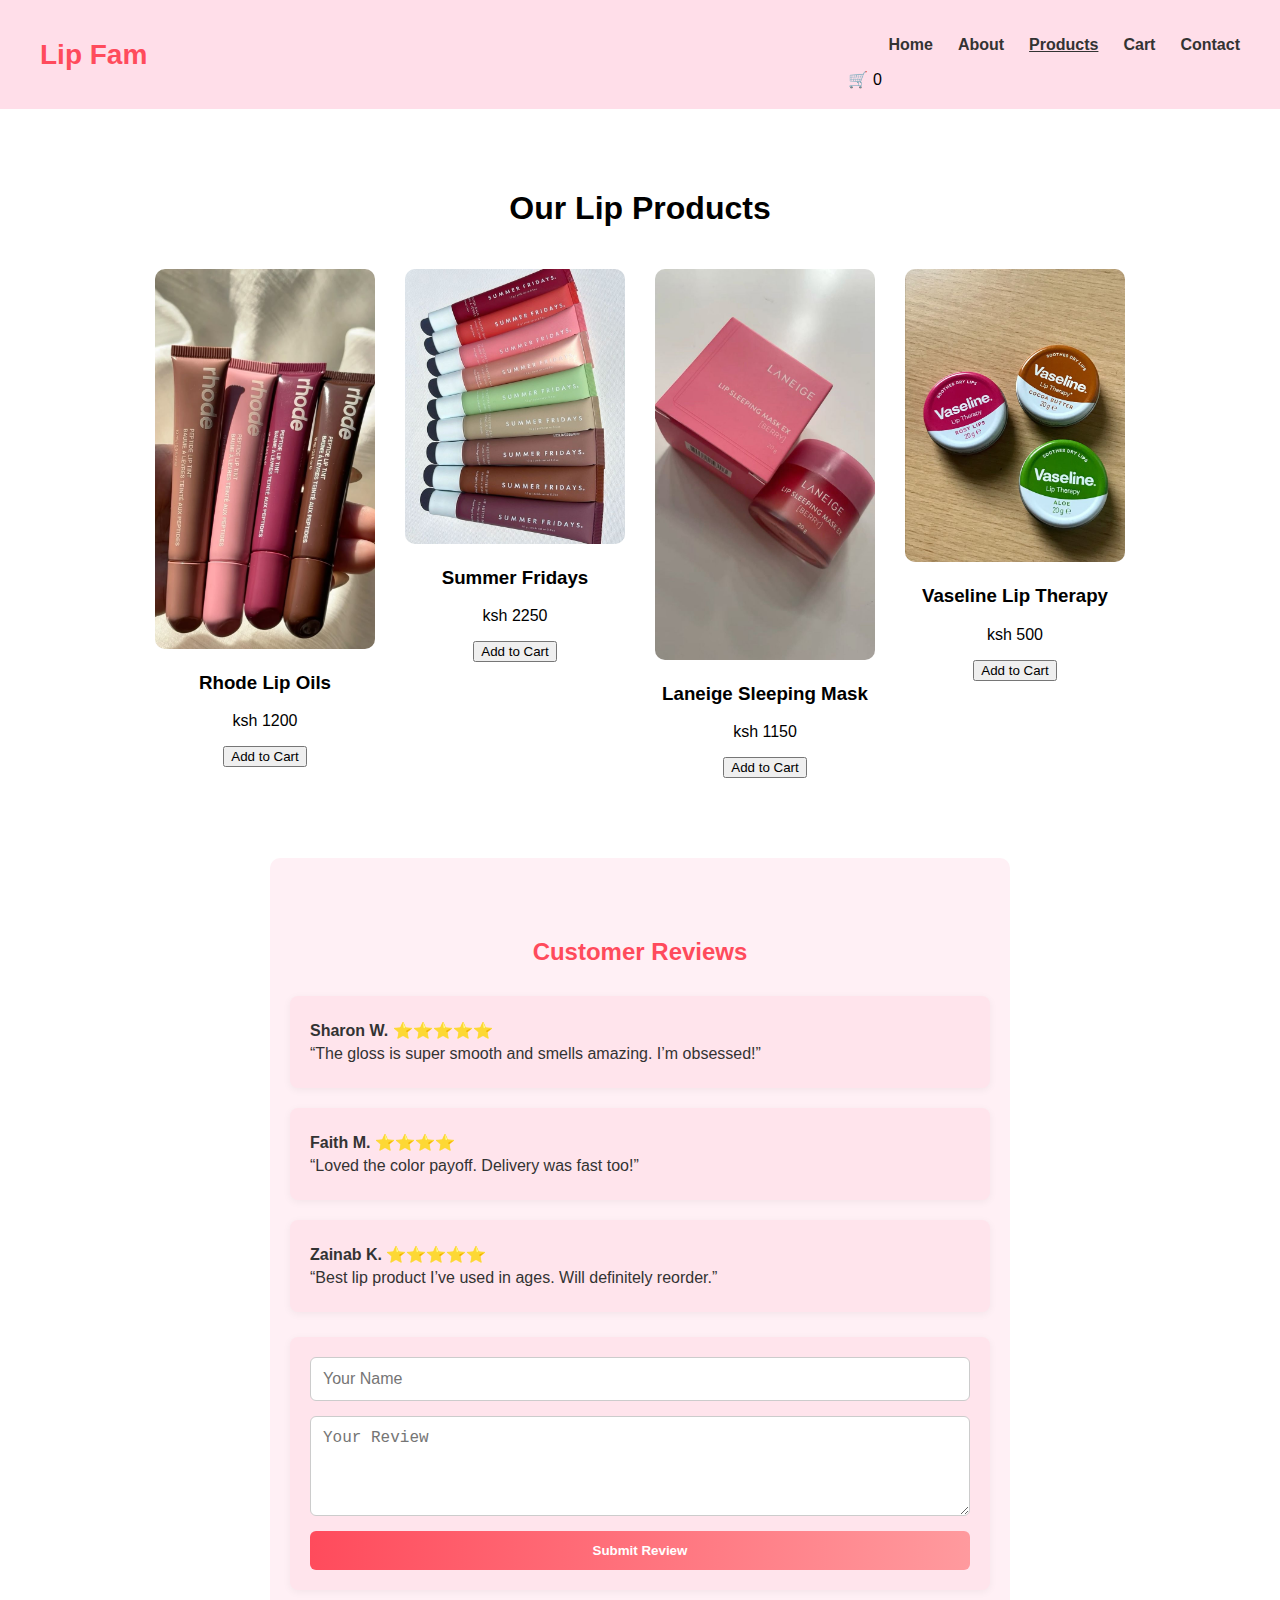
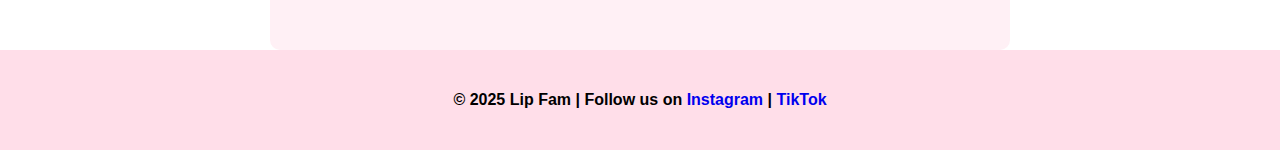
<file: lip-fam-website/products.html>
<!DOCTYPE html>
<html lang="en">
<head>
  <meta charset="UTF-8">
  <meta name="viewport" content="width=device-width, initial-scale=1.0">
  <title>Lip Fam - Products</title>
  <link rel="stylesheet" href="css/style.css">
</head>
<body>
  <header>
    <div class="logo">Lip Fam</div>
    <nav>
      <ul>
        <li><a href="index.html">Home</a></li>
        <li><a href="about.html">About</a></li>
        <li><a href="products.html" class="active">Products</a></li>
        <li><a href="cart.html">Cart</a></li>
        <li><a href="contact.html">Contact</a></li>
      </ul>
      <div class="cart-icon">
        🛒 <span id="cart-count">0</span>
      </div>
      <div class="menu-btn">☰</div>
    </nav>
  </header>

  <main>
    <section class="products">
      <h1>Our Lip Products</h1>
      <div class="product-grid">
        <div class="product-card" data-id="101">
          <img src="images/Rhode lip oils.jpg" alt="Rhode lip oils">
          <h3>Rhode Lip Oils</h3>
          <p>ksh 1200</p>
          <button class="add-to-cart">Add to Cart</button>
        </div>
        <div class="product-card" data-id="102">
          <img src="images/Summer Fridays Collection!.jpg" alt="Summer Fridays Collection">
          <h3>Summer Fridays</h3>
          <p>ksh 2250</p>
          <button class="add-to-cart">Add to Cart</button>
        </div>
        <div class="product-card" data-id="103">
          <img src="images/Laneige .jpg" alt="Laneige Lip Sleeping Mask">
          <h3>Laneige Sleeping Mask</h3>
          <p>ksh 1150</p>
          <button class="add-to-cart">Add to Cart</button>
        </div>
        <div class="product-card" data-id="104">
          <img src="images/Vaseline Lip Therapy.jpg" alt="Vaseline Lip Therapy">
          <h3>Vaseline Lip Therapy</h3>
          <p>ksh 500</p>
          <button class="add-to-cart">Add to Cart</button>
        </div>
      </div>
    </section>
    <section class="product-reviews">
  <h2>Customer Reviews</h2>

  <div class="review">
    <p><strong>Sharon W.</strong> ⭐⭐⭐⭐⭐</p>
    <p>“The gloss is super smooth and smells amazing. I’m obsessed!”</p>
  </div>

  <div class="review">
    <p><strong>Faith M.</strong> ⭐⭐⭐⭐</p>
    <p>“Loved the color payoff. Delivery was fast too!”</p>
  </div>

  <div class="review">
    <p><strong>Zainab K.</strong> ⭐⭐⭐⭐⭐</p>
    <p>“Best lip product I’ve used in ages. Will definitely reorder.”</p>
  </div>
  <form id="reviewForm">
  <input type="text" placeholder="Your Name" required autocomplete="name">
  <textarea placeholder="Your Review" required autocomplete="Text"></textarea>
  <button type="submit">Submit Review</button>
</form>
</section>
  </main>

  <footer>
    <p>© 2025 Lip Fam | Follow us on 
      <a href="https://instagram.com/fr_its_joan" target="_blank">Instagram</a> | <a href="https://www.tiktok.com/@fr_its_joan" target="_blank">TikTok</a>
    </p>
  </footer>

  <script src="js/main.js"></script>
  <script src="js/cart.js"></script>
</body>
</html>
</file>
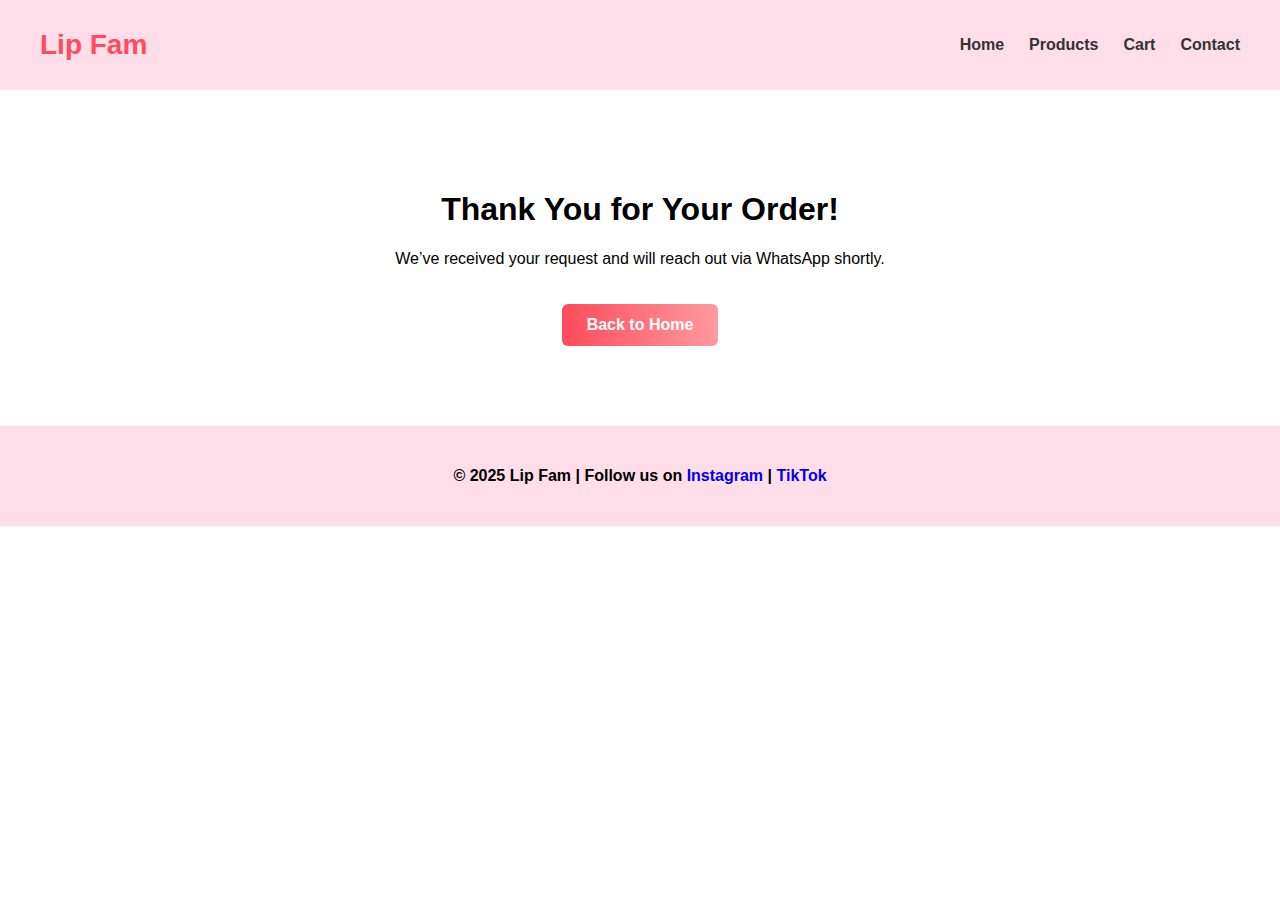
<file: lip-fam-website/thankyou.html>
<!-- thankyou.html -->
<!DOCTYPE html>
<html lang="en">
<head>
  <meta charset="UTF-8">
  <title>Thank You - Lip Fam</title>
  <link rel="stylesheet" href="css/style.css">
</head>
<body>
  <header>
    <div class="logo">Lip Fam</div>
    <nav>
      <ul>
        <li><a href="index.html">Home</a></li>
        <li><a href="products.html">Products</a></li>
        <li><a href="cart.html">Cart</a></li>
        <li><a href="contact.html">Contact</a></li>
      </ul>
    </nav>
  </header>

  <main class="thank-you">
    <h1>Thank You for Your Order!</h1>
    <p>We’ve received your request and will reach out via WhatsApp shortly.</p>
    <a href="index.html" class="btn">Back to Home</a>
  </main>

  <footer>
    <p>© 2025 Lip Fam | Follow us on <a href="https://instagram.com/fr_its_joan" target="_blank">Instagram</a> | <a href="https://www.tiktok.com/@fr_its_joan" target="_blank">TikTok</a></p>
  </footer>
</body>
</html>
</file>
<file: css/style.css>
/* General Styles */
body {
  font-family: 'Poppins', Arial, sans-serif;
  margin: 0;
  padding: 0;
}

a { text-decoration: none; }

header {
  display: flex;
  justify-content: space-between;
  align-items: center;
  padding: 20px 40px;
  background-color: #ffdee9;
}

.logo {
  font-weight: bold;
  font-size: 28px;
  color: #ff4b5c;
}

nav ul {
  list-style: none;
  display: flex;
  gap: 25px;
}

nav a {
  color: #333;
  font-weight: 600;
}

nav a.active {
  text-decoration: underline;
}

.menu-btn { display: none; cursor: pointer; font-size: 28px; }

/* Hero Section */
.hero {
  text-align: center;
  padding: 120px 20px;
  background: linear-gradient(to right, #ff9a9e, #fad0c4);
  color: white;
}

.hero h1 {
  font-size: 48px;
  margin-bottom: 15px;
}

.hero p {
  font-size: 20px;
  margin-bottom: 25px;
}

.btn {
  display: inline-block;
  padding: 12px 25px;
  background: linear-gradient(90deg, #ff4b5c, #ff9a9e);
  color: white;
  border-radius: 6px;
  margin-top: 20px;
  font-weight: 600;
  transition: background 0.3s ease;
}

.btn:hover {
  background: linear-gradient(90deg, #ff9a9e, #ff4b5c);
}

/* ==================== */
/* Home Page Featured Products ONLY */
.featured-products {
  text-align: center;
  padding: 60px 20px;
}

.featured-products h2 {
  font-size: 32px;
  margin-bottom: 15px;
  color: #ff4b5c;
}

.featured-products .section-paragraph {
  font-size: 16px;
  color: #555;
  margin-bottom: 40px;
}

.featured-products .product-grid {
  display: flex;
  flex-wrap: wrap;
  justify-content: center;
  gap: 30px;
  padding: 0 20px;
  box-sizing: border-box;
}

.featured-products .product-card {
  width: 220px;
  text-align: center;
  position: relative;
  flex-shrink: 0;
}

.featured-products .product-card h3 {
  margin-top: 15px;
  font-size: 18px;
  color: #333;
}

/* Hover zoom only for Home page products */
.featured-products .product-image {
  position: relative;
  overflow: hidden;
  border-radius: 10px;
}

.featured-products .product-image img {
  width: 100%;
  display: block;
  transition: transform 0.3s ease;
}

.featured-products .product-image:hover img {
  transform: scale(1.05);
}

/* Overlay */
.featured-products .overlay {
  position: absolute;
  bottom: 0;
  background: rgba(255, 75, 92, 0.7);
  color: white;
  width: 100%;
  text-align: center;
  padding: 10px 0;
  font-weight: bold;
  opacity: 0;
  transition: opacity 0.3s ease;
  cursor: pointer;
}

.featured-products .product-image:hover .overlay {
  opacity: 1;
}

/* ==================== */
/* Products Page Centered Layout */
.products {
  text-align: center;
  padding: 60px 20px;
}

.products .product-grid {
  display: flex;
  flex-wrap: wrap;
  justify-content: center;
  gap: 30px;
  padding: 20px;
}

.products .product-card {
  width: 220px;
  text-align: center;
}

.products .product-card img {
  width: 100%;
  border-radius: 10px;
}

/* About Section */
.about {
  padding: 60px 20px;
  text-align: center;
}

.about-content {
  max-width: 700px;
  margin: auto;
  line-height: 1.7;
}

/* Contact Section */
.contact {
  padding: 60px 20px;
  max-width: 500px;
  margin: auto;
}

.contact form {
  display: flex;
  flex-direction: column;
  gap: 15px;
}

.contact input, .contact textarea {
  padding: 12px;
  border-radius: 6px;
  border: 1px solid #ccc;
  font-size: 16px;
}

/* Footer */
footer {
  text-align: center;
  padding: 25px;
  background-color: #ffdee9;
  font-weight: 600;
}

/* Responsive */
@media (max-width: 1024px) {
  .hero h1 { font-size: 40px; }
  .hero p { font-size: 18px; }
}

@media (max-width: 768px) {
  nav ul { display: none; flex-direction: column; gap: 15px; }
  nav ul.active { display: flex; }
  .menu-btn { display: block; }

  .featured-products .product-card {
    width: 45%;  /* 2 cards per row */
    margin-bottom: 20px;
  }

  .products .product-card {
    width: 45%;  /* 2 cards per row */
  }
}

@media (max-width: 480px) {
  .featured-products .product-card,
  .products .product-card {
    width: 90%;  /* 1 card per row */
  }
}

/* ==================== */
/* Cart Page Styling */
.cart-section {
  max-width: 600px;
  margin: 60px auto;
  padding: 30px;
  background-color: #fff0f5;
  border-radius: 10px;
  box-shadow: 0 0 10px rgba(255, 75, 92, 0.1);
}

.cart-section h1,
.cart-section h2 {
  text-align: center;
  color: #ff4b5c;
  margin-bottom: 20px;
}

.cart-item {
  display: flex;
  justify-content: space-between;
  align-items: center;
  background-color: #ffe4ec;
  padding: 10px 15px;
  margin-bottom: 10px;
  border-radius: 6px;
  font-weight: 500;
}

.remove-item {
  background-color: #ff4b5c;
  color: white;
  border: none;
  padding: 6px 10px;
  border-radius: 4px;
  cursor: pointer;
  font-size: 14px;
}

.remove-item:hover {
  background-color: #e03e4f;
}

.clear-cart {
  display: block;
  margin: 0 auto 20px auto;
  background-color: #333;
  color: white;
  border: none;
  padding: 10px 16px;
  border-radius: 6px;
  cursor: pointer;
  font-weight: 600;
}

.clear-cart:hover {
  background-color: #555;
}

#checkoutForm {
  display: flex;
  flex-direction: column;
  gap: 15px;
  margin-top: 30px;
}

#checkoutForm input {
  padding: 12px;
  border-radius: 6px;
  border: 1px solid #ccc;
  font-size: 16px;
}

#checkoutForm button {
  padding: 12px;
  background: linear-gradient(90deg, #ff4b5c, #ff9a9e);
  color: white;
  border: none;
  border-radius: 6px;
  font-weight: 600;
  cursor: pointer;
  transition: background 0.3s ease;
}

#checkoutForm button:hover {
  background: linear-gradient(90deg, #ff9a9e, #ff4b5c);
}

.thank-you {
  text-align: center;
  padding: 80px 20px;
}

.faq {
  padding: 60px 20px;
  background-color: #fff0f5;
  text-align: center;
}

.faq h2 {
  text-align: center;
  color: #ff4b5c;
  margin-bottom: 30px;
}

.faq-item {
  margin-bottom: 20px;
}

.newsletter {
  text-align: center;
  padding: 60px 20px;
  background-color: #ffe4ec;
}

.newsletter input {
  padding: 10px;
  border-radius: 6px;
  border: 1px solid #ccc;
  width: 250px;
  margin-right: 10px;
}

.newsletter button {
  padding: 10px 20px;
  background-color: #ff4b5c;
  color: white;
  border: none;
  border-radius: 6px;
  cursor: pointer;
}

/* ==================== */
/* Reviews Section */
.product-reviews {
  padding: 60px 20px;
  background-color: #fff0f5;
  max-width: 700px;
  margin: auto;
  border-radius: 10px;
}

.product-reviews h2 {
  text-align: center;
  color: #ff4b5c;
  margin-bottom: 30px;
}

.review {
  background-color: #ffe4ec;
  padding: 20px;
  margin-bottom: 20px;
  border-radius: 8px;
  box-shadow: 0 2px 8px rgba(0, 0, 0, 0.05);
}

.review p {
  margin: 5px 0;
  font-size: 16px;
  color: #333;
}

/* Review Form Styling */
#reviewForm {
  display: flex;
  flex-direction: column;
  gap: 15px;
  margin-top: 25px;
  padding: 20px;
  background-color: #ffe4ec;
  border-radius: 8px;
  box-shadow: 0 2px 8px rgba(0, 0, 0, 0.05);
}

#reviewForm input,
#reviewForm textarea {
  width: 100%;
  padding: 12px;
  border-radius: 6px;
  border: 1px solid #ccc;
  font-size: 16px;
  box-sizing: border-box;
}

#reviewForm textarea {
  min-height: 100px;
  resize: vertical;
}

#reviewForm button {
  padding: 12px;
  background: linear-gradient(90deg, #ff4b5c, #ff9a9e);
  color: white;
  border: none;
  border-radius: 6px;
  font-weight: 600;
  cursor: pointer;
  transition: background 0.3s ease;
}

#reviewForm button:hover {
  background: linear-gradient(90deg, #ff9a9e, #ff4b5c);
}
</file>
<file: lip-fam-website/css/style.css>
/* General Styles */
body {
  font-family: 'Poppins', Arial, sans-serif;
  margin: 0;
  padding: 0;
}

a { text-decoration: none; }

header {
  display: flex;
  justify-content: space-between;
  align-items: center;
  padding: 20px 40px;
  background-color: #ffdee9;
}

.logo {
  font-weight: bold;
  font-size: 28px;
  color: #ff4b5c;
}

nav ul {
  list-style: none;
  display: flex;
  gap: 25px;
}

nav a {
  color: #333;
  font-weight: 600;
}

nav a.active {
  text-decoration: underline;
}

.menu-btn { display: none; cursor: pointer; font-size: 28px; }

/* Hero Section */
.hero {
  text-align: center;
  padding: 120px 20px;
  background: linear-gradient(to right, #ff9a9e, #fad0c4);
  color: white;
}

.hero h1 {
  font-size: 48px;
  margin-bottom: 15px;
}

.hero p {
  font-size: 20px;
  margin-bottom: 25px;
}

.btn {
  display: inline-block;
  padding: 12px 25px;
  background: linear-gradient(90deg, #ff4b5c, #ff9a9e);
  color: white;
  border-radius: 6px;
  margin-top: 20px;
  font-weight: 600;
  transition: background 0.3s ease;
}

.btn:hover {
  background: linear-gradient(90deg, #ff9a9e, #ff4b5c);
}

/* ==================== */
/* Home Page Featured Products ONLY */
.featured-products {
  text-align: center;
  padding: 60px 20px;
}

.featured-products h2 {
  font-size: 32px;
  margin-bottom: 15px;
  color: #ff4b5c;
}

.featured-products .section-paragraph {
  font-size: 16px;
  color: #555;
  margin-bottom: 40px;
}

.featured-products .product-grid {
  display: flex;
  flex-wrap: wrap;
  justify-content: center;
  gap: 30px;
  padding: 0 20px;
  box-sizing: border-box;
}

.featured-products .product-card {
  width: 220px;
  text-align: center;
  position: relative;
  flex-shrink: 0;
}

.featured-products .product-card h3 {
  margin-top: 15px;
  font-size: 18px;
  color: #333;
}

/* Hover zoom only for Home page products */
.featured-products .product-image {
  position: relative;
  overflow: hidden;
  border-radius: 10px;
}

.featured-products .product-image img {
  width: 100%;
  display: block;
  transition: transform 0.3s ease;
}

.featured-products .product-image:hover img {
  transform: scale(1.05);
}

/* Overlay */
.featured-products .overlay {
  position: absolute;
  bottom: 0;
  background: rgba(255, 75, 92, 0.7);
  color: white;
  width: 100%;
  text-align: center;
  padding: 10px 0;
  font-weight: bold;
  opacity: 0;
  transition: opacity 0.3s ease;
  cursor: pointer;
}

.featured-products .product-image:hover .overlay {
  opacity: 1;
}

/* ==================== */
/* Products Page Centered Layout */
.products {
  text-align: center;
  padding: 60px 20px;
}

.products .product-grid {
  display: flex;
  flex-wrap: wrap;
  justify-content: center;
  gap: 30px;
  padding: 20px;
}

.products .product-card {
  width: 220px;
  text-align: center;
}

.products .product-card img {
  width: 100%;
  border-radius: 10px;
}

/* About Section */
.about {
  padding: 60px 20px;
  text-align: center;
}

.about-content {
  max-width: 700px;
  margin: auto;
  line-height: 1.7;
}

/* Contact Section */
.contact {
  padding: 60px 20px;
  max-width: 500px;
  margin: auto;
}

.contact form {
  display: flex;
  flex-direction: column;
  gap: 15px;
}

.contact input, .contact textarea {
  padding: 12px;
  border-radius: 6px;
  border: 1px solid #ccc;
  font-size: 16px;
}

/* Footer */
footer {
  text-align: center;
  padding: 25px;
  background-color: #ffdee9;
  font-weight: 600;
}

/* Responsive */
@media (max-width: 1024px) {
  .hero h1 { font-size: 40px; }
  .hero p { font-size: 18px; }
}

@media (max-width: 768px) {
  nav ul { display: none; flex-direction: column; gap: 15px; }
  nav ul.active { display: flex; }
  .menu-btn { display: block; }

  .featured-products .product-card {
    width: 45%;  /* 2 cards per row */
    margin-bottom: 20px;
  }

  .products .product-card {
    width: 45%;  /* 2 cards per row */
  }
}

@media (max-width: 480px) {
  .featured-products .product-card,
  .products .product-card {
    width: 90%;  /* 1 card per row */
  }
}

/* ==================== */
/* Cart Page Styling */
.cart-section {
  max-width: 600px;
  margin: 60px auto;
  padding: 30px;
  background-color: #fff0f5;
  border-radius: 10px;
  box-shadow: 0 0 10px rgba(255, 75, 92, 0.1);
}

.cart-section h1,
.cart-section h2 {
  text-align: center;
  color: #ff4b5c;
  margin-bottom: 20px;
}

.cart-item {
  display: flex;
  justify-content: space-between;
  align-items: center;
  background-color: #ffe4ec;
  padding: 10px 15px;
  margin-bottom: 10px;
  border-radius: 6px;
  font-weight: 500;
}

.remove-item {
  background-color: #ff4b5c;
  color: white;
  border: none;
  padding: 6px 10px;
  border-radius: 4px;
  cursor: pointer;
  font-size: 14px;
}

.remove-item:hover {
  background-color: #e03e4f;
}

.clear-cart {
  display: block;
  margin: 0 auto 20px auto;
  background-color: #333;
  color: white;
  border: none;
  padding: 10px 16px;
  border-radius: 6px;
  cursor: pointer;
  font-weight: 600;
}

.clear-cart:hover {
  background-color: #555;
}

#checkoutForm {
  display: flex;
  flex-direction: column;
  gap: 15px;
  margin-top: 30px;
}

#checkoutForm input {
  padding: 12px;
  border-radius: 6px;
  border: 1px solid #ccc;
  font-size: 16px;
}

#checkoutForm button {
  padding: 12px;
  background: linear-gradient(90deg, #ff4b5c, #ff9a9e);
  color: white;
  border: none;
  border-radius: 6px;
  font-weight: 600;
  cursor: pointer;
  transition: background 0.3s ease;
}

#checkoutForm button:hover {
  background: linear-gradient(90deg, #ff9a9e, #ff4b5c);
}

.thank-you {
  text-align: center;
  padding: 80px 20px;
}

.faq {
  padding: 60px 20px;
  background-color: #fff0f5;
  text-align: center;
}

.faq h2 {
  text-align: center;
  color: #ff4b5c;
  margin-bottom: 30px;
}

.faq-item {
  margin-bottom: 20px;
}

.newsletter {
  text-align: center;
  padding: 60px 20px;
  background-color: #ffe4ec;
}

.newsletter input {
  padding: 10px;
  border-radius: 6px;
  border: 1px solid #ccc;
  width: 250px;
  margin-right: 10px;
}

.newsletter button {
  padding: 10px 20px;
  background-color: #ff4b5c;
  color: white;
  border: none;
  border-radius: 6px;
  cursor: pointer;
}

/* ==================== */
/* Reviews Section */
.product-reviews {
  padding: 60px 20px;
  background-color: #fff0f5;
  max-width: 700px;
  margin: auto;
  border-radius: 10px;
}

.product-reviews h2 {
  text-align: center;
  color: #ff4b5c;
  margin-bottom: 30px;
}

.review {
  background-color: #ffe4ec;
  padding: 20px;
  margin-bottom: 20px;
  border-radius: 8px;
  box-shadow: 0 2px 8px rgba(0, 0, 0, 0.05);
}

.review p {
  margin: 5px 0;
  font-size: 16px;
  color: #333;
}

/* Review Form Styling */
#reviewForm {
  display: flex;
  flex-direction: column;
  gap: 15px;
  margin-top: 25px;
  padding: 20px;
  background-color: #ffe4ec;
  border-radius: 8px;
  box-shadow: 0 2px 8px rgba(0, 0, 0, 0.05);
}

#reviewForm input,
#reviewForm textarea {
  width: 100%;
  padding: 12px;
  border-radius: 6px;
  border: 1px solid #ccc;
  font-size: 16px;
  box-sizing: border-box;
}

#reviewForm textarea {
  min-height: 100px;
  resize: vertical;
}

#reviewForm button {
  padding: 12px;
  background: linear-gradient(90deg, #ff4b5c, #ff9a9e);
  color: white;
  border: none;
  border-radius: 6px;
  font-weight: 600;
  cursor: pointer;
  transition: background 0.3s ease;
}

#reviewForm button:hover {
  background: linear-gradient(90deg, #ff9a9e, #ff4b5c);
}
</file>
